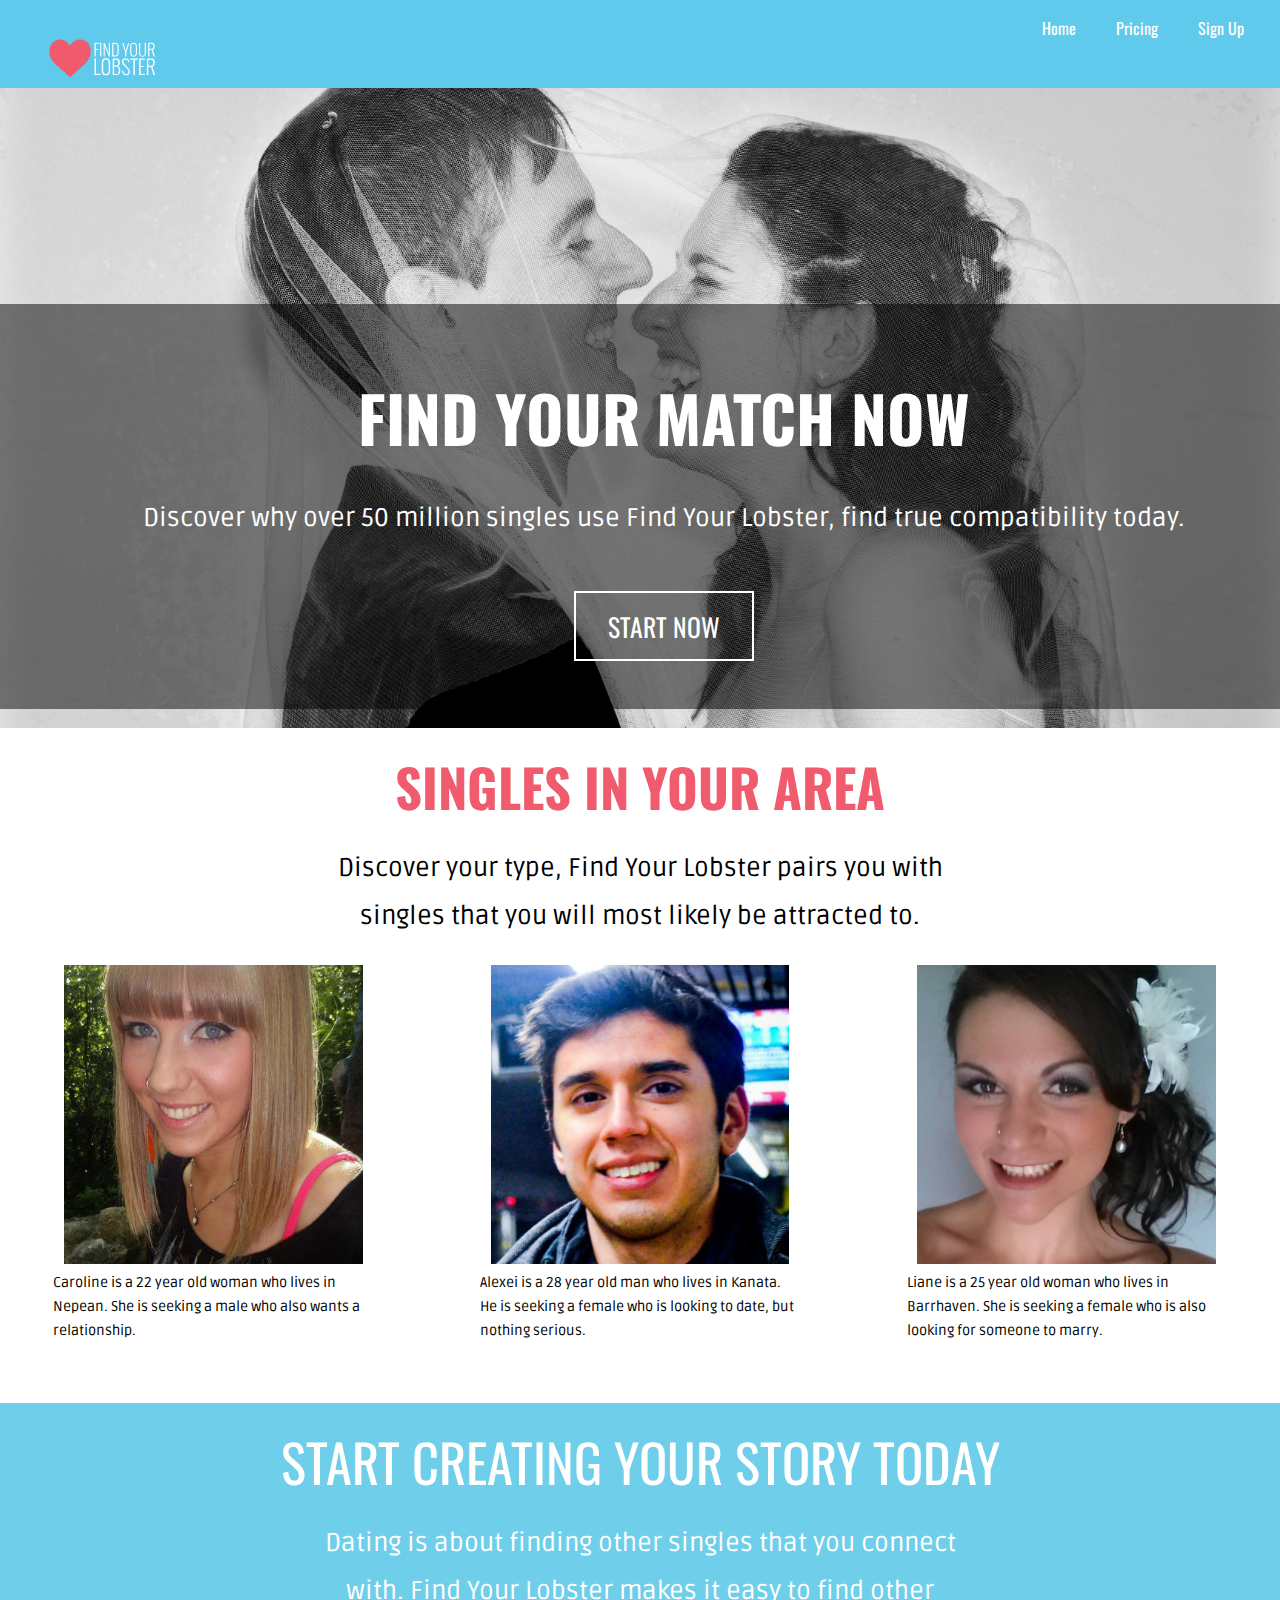
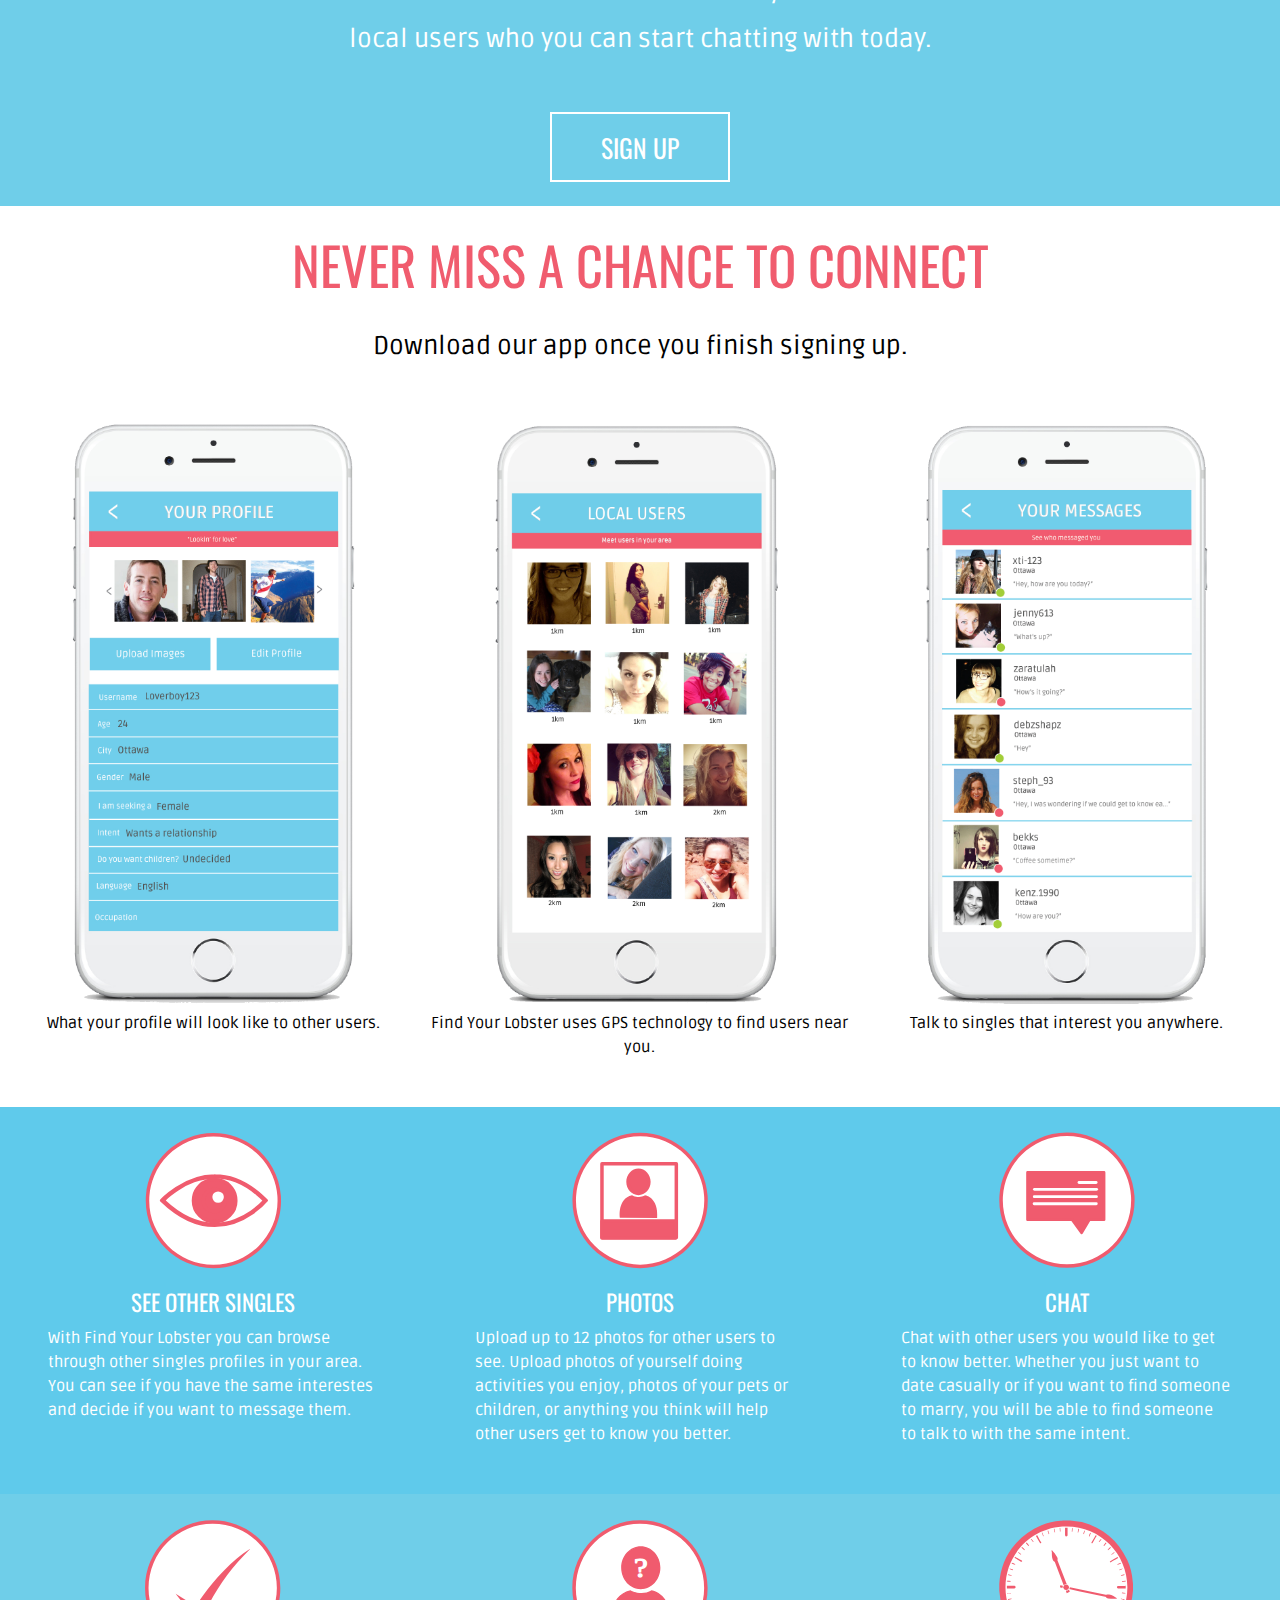
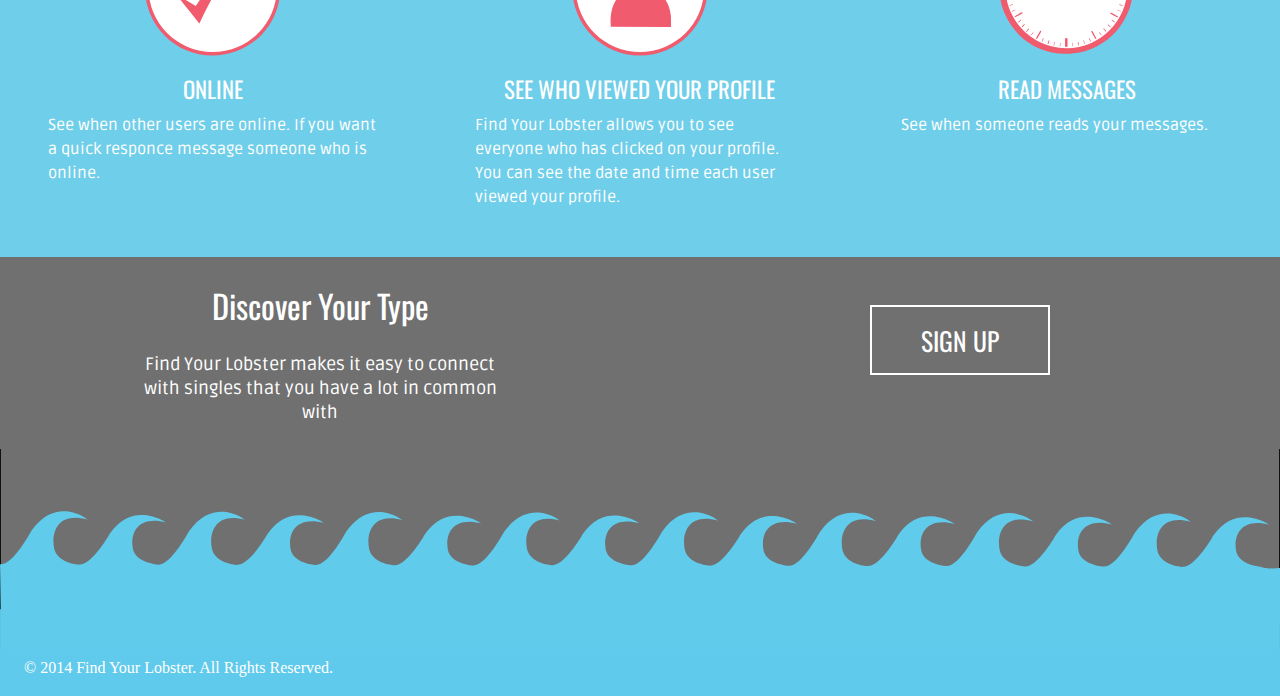
<file: index.html>
<!doctype html>
<html>
<head>
<meta charset="UTF-8">
<title>Find Your Lobster</title>
<meta name="viewport" content="width=device-width,initial-scale=1">
<link href="http://fonts.googleapis.com/css?family=Oswald:300|Ruda" rel="stylesheet">
<link href="css/type.css" rel="stylesheet">
<link href="css/grids.css" rel="stylesheet">
<link href="css/main.css" rel="stylesheet">
</head>


<body>

<form action="pricing.html" method="get">


<header class="gutter blue2">
    <div class="grid grid-middle masthead pad-bottom-half">
        <div class="unit unit-xs-1 unit-s-1 unit-m-1-2 unit-l-1-2 pad-t-1-2 pad-b-1-2 center logo-left">
            <a href="index.html"><img src="images/logo.svg" class="logo push-0" alt="Logo"></a>
        </div>
        <nav id="navigation" class="unit unit-xs-1 unit-s-1 unit-m-1-2 unit-l-1-2 float-right center">
            <ul class="nav push-0">
                <li><a class="island-1-2 lob" href="signup.html">Sign Up</a></li>
                <li><a class="island-1-2 lob" href="pricing.html">Pricing</a></li>
                <li><a class="island-1-2 lob" href="index.html">Home</a></li>
            </ul>
        </nav>
    </div>
</header>

 
 
 
 
 <div class="billboard">
        <div class="billboard-inside gutter pad-bottom pad-top-half">
            <h1 align="middle" class="pad-t-2 gutter-2 white lob big">FIND YOUR MATCH NOW</h1>
            <p align="middle" class="white pad-t peta ruda">Discover why over 50 million singles use Find Your Lobster, find true compatibility today.</p>
           <div align="middle" class="pad-b pad-t-2"> <button class="lob button2" type="submit">START NOW</button>

	</div>
        </div>
    </div>
    </div>
    
 


      
<h1 class="island grey lob biggest" align="middle">SINGLES IN YOUR AREA</h1>
<p align="middle" class="ruda gutter peta pad-b start">Discover your type, Find Your Lobster pairs you with singles that you will most likely be attracted to.</p>

<div class="grid">
	<div align="middle" class="unit unit-l-1-3 unit-m-1-3 unit-s-1 unit-xs-1 pad-b-2"> <img src="images/caroline.jpg" alt="Caroline" width=70%>
    <p align="left" class="ruda gutter pad-b-1-2 milli single">Caroline is a 22 year old woman who lives in Nepean. She is seeking a male who also wants a relationship. </p>
	</div>
	<div align="middle" class="unit unit-l-1-3 unit-m-1-3 unit-s-1 unit-xs-1 pad-b-2"> <img src="images/alexei.jpg" alt="Alexei" width=70%>
        <p align="left" class="ruda gutter pad-b-1-2 milli single">Alexei is a 28 year old man who lives in Kanata. He is seeking a female who is looking to date, but nothing serious. </p>
	</div>
	<div align="middle" class="unit unit-l-1-3 unit-m-1-3 unit-s-1 unit-xs-1 pad-b-2"> <img src="images/liane.jpg" alt="Liane" width=70%>
        <p align="left" class="ruda gutter pad-b-1-2 milli single">Liane is a 25 year old woman who lives in Barrhaven. She is seeking a female who is also looking for someone to marry. </p>
	</div>
    </div>
  

<div class="blue1">
<p align="middle" class="white lob biggest pad-t pad-b">START CREATING YOUR STORY TODAY</p>
<p align="middle" class="white peta start ruda">Dating is about finding other singles that you connect with. Find Your Lobster makes it easy to find other local users who you can start chatting with today.</p>

</div>

<div align="middle" class="pad-b blue1 pad-t-2"> <button class="lob button2" type="submit">SIGN UP</button>
	</div>

<p class="island grey lob biggest" align="middle">NEVER MISS A CHANCE TO CONNECT</p>
<p class="ruda peta" align="middle">Download our app once you finish signing up.</p>


<div class="grid">
	<div align="middle" class=" pad-t pad-b unit unit-l-1-3 unit-m-1-3 unit-s-1 unit-xs-1"> <img src="images/mobile-1.jpg" alt="Your Profile" width=80%>
    <p class="ruda">What your profile will look like to other users.</p>
	</div>
	<div align="middle" class=" pad-t pad-b unit unit-l-1-3 unit-m-1-3 unit-s-1 unit-xs-1"> <img src="images/mobile-2.jpg" alt="Online Users" width=80%>
    <p class="ruda">Find Your Lobster uses GPS technology to find users near you.</p>
	</div>
	<div align="middle" class="pad-t pad-b unit unit-l-1-3 unit-m-1-3 unit-s-1 unit-xs-1"> <img src="images/mobile-3.jpg" alt="Messages" width=80%>
    <p class="ruda">Talk to singles that interest you anywhere.</p>
	</div>
    </div>
    </div>
    
 
    <div class="grid blue2">
	<div align="middle" class="pad-t pad-b unit unit-l-1-3 unit-m-1-3 unit-s-1 unit-xs-1"> <img class="gutter" src="images/eye.svg" alt="see" height="140" width="140" class="pad-b">
    <p class="gutter-2 white lob tera pad-b-1-2 pad-t-1-2">SEE OTHER SINGLES</p>
    <p align="left" class="gutter-2 white pad-b ruda">With Find Your Lobster you can browse through other singles profiles in your area. You can see if you have the same interestes and decide if you want to message them.</p>
    
	</div>
    
	<div align="middle" class="pad-t pad-b unit unit-l-1-3 unit-m-1-3 unit-s-1 unit-xs-1"> <img class="gutter" src="images/images.svg" alt="see" height="140" width="140" class="pad-b">
    <p class="gutter-2 white lob tera pad-b-1-2 pad-t-1-2">PHOTOS</p>
    <p align="left" class="gutter-2 white pad-b ruda">Upload up to 12 photos for other users to see. Upload photos of yourself doing activities you enjoy, photos of your pets or children, or anything you think will help other users get to know you better.</p>
    
	</div>
    
    
    <div align="middle" class="pad-t pad-b unit unit-l-1-3 unit-m-1-3 unit-s-1 unit-xs-1"> <img class="gutter" src="images/chat.svg" alt="see" height="140" width="140" class="pad-b">
    <p class="gutter-2 white lob tera pad-b-1-2 pad-t-1-2">CHAT</p>
    <p align="left" class="gutter-2 white pad-b ruda">Chat with other users you would like to get to know better. Whether you just want to date casually or if you want to find someone to marry, you will be able to find someone to talk to with the same intent.</p>
    
	</div>
    
    </div>
    
     
    <div class="grid blue1">
	<div align="middle" class="pad-t pad-b unit unit-l-1-3 unit-m-1-3 unit-s-1 unit-xs-1"> <img class="gutter" src="images/online.svg" alt="see" height="140" width="140" class="pad-b">
    <p class="gutter-2 white lob tera pad-b-1-2 pad-t-1-2">ONLINE</p>
    <p align="left" class="gutter-2 white pad-b ruda">See when other users are online. If you want a quick responce message someone who is online.</p>
    
	</div>
    
	<div align="middle" class="pad-t pad-b unit unit-l-1-3 unit-m-1-3 unit-s-1 unit-xs-1"> <img class="gutter" src="images/who-viewed.svg" alt="see" height="140" width="140" class="pad-b">
    <p class="gutter-2 white lob tera pad-b-1-2 pad-t-1-2">SEE WHO VIEWED YOUR PROFILE</p>
    <p align="left" class="gutter-2 white pad-b ruda"<p>Find Your Lobster allows you to see everyone who has clicked on your profile. You can see the date and time each user viewed your profile.</p>
    
	</div>
    
    
    <div align="middle" class="pad-t pad-b unit unit-l-1-3 unit-m-1-3 unit-s-1 unit-xs-1"> <img class="gutter" src="images/clock.svg" alt="see" height="140" width="140" class="pad-b">
    <p class="gutter-2 white lob tera pad-b-1-2 pad-t-1-2">READ MESSAGES</p>
    <p align="left" class="gutter-2 white pad-b ruda">See when someone reads your messages.</p>
    
	</div>
    
    </div>
    
    

<div class="bgrey">

<div class="grid">


<div align="middle" class="pad-t unit unit-l-1-2 unit-m-1-2 unit-s-1 unit-xs-1">
		<p class="gutter-2 white pad-b lob zetta">Discover Your Type</p>
        <p class="gutter-2 white pad-b ruda mega discover">Find Your Lobster makes it easy to connect with singles that you have a lot in common with</p>
</div>

      
<div align="middle" class="pad-t-2 unit unit-l-1-2 unit-m-1-2 unit-s-1 unit-xs-1 pad-b">
		<button class="lob button2" type="submit">SIGN UP</button>
</div>

</div>

<footer class="blue2 footer">


<img src="images/index-footer.svg" alt="Waves" width=100%>



<p class="gutter">© 2014 Find Your Lobster. All Rights Reserved.</p>



</footer>



</form>
</body>
</html>
</file>
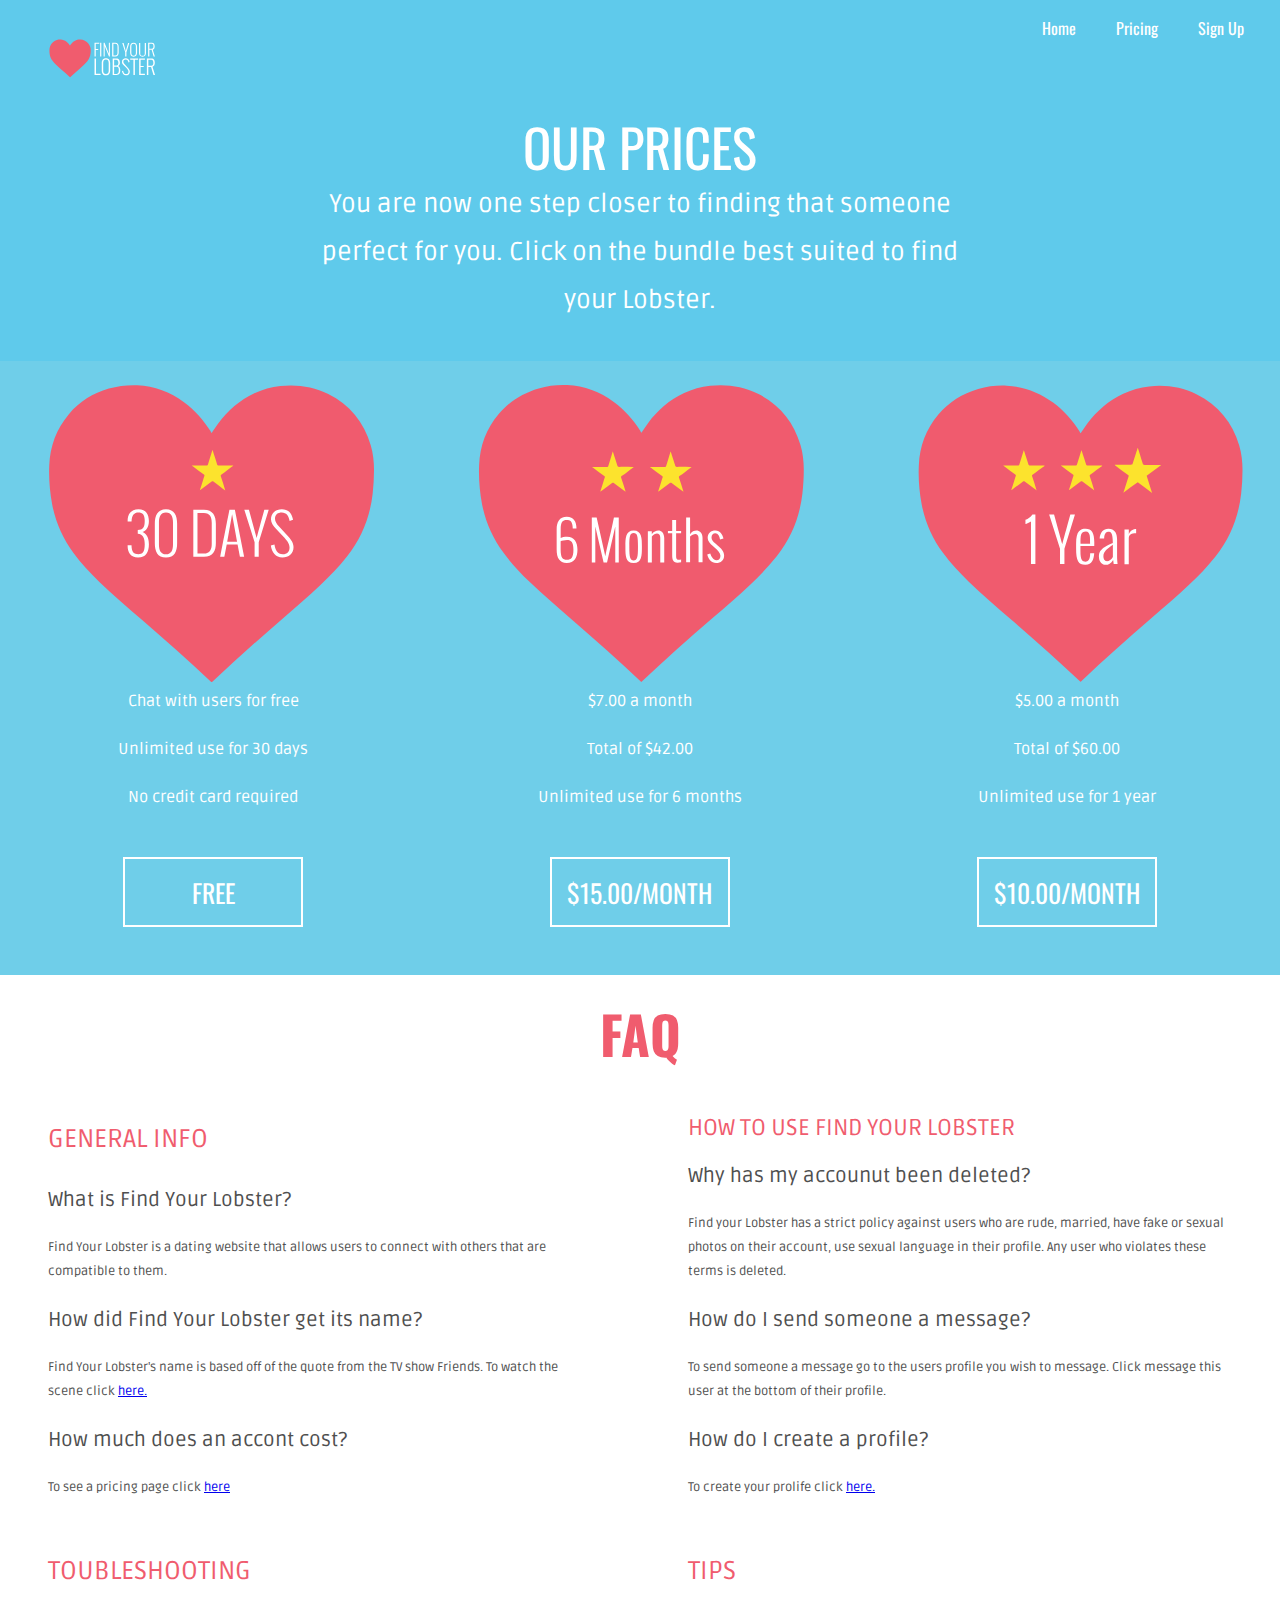
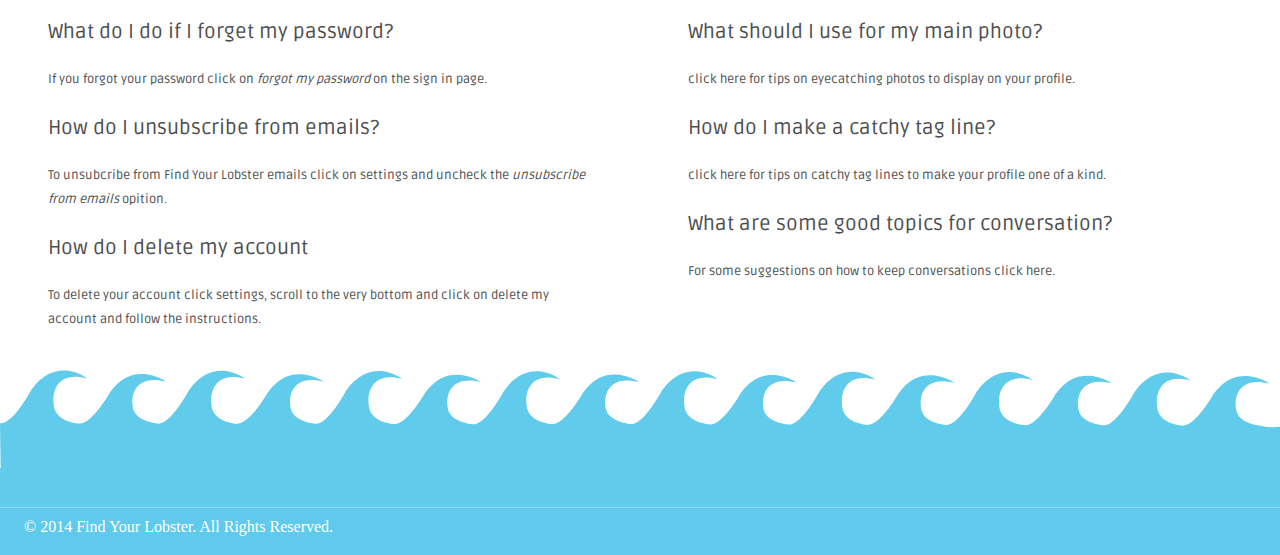
<file: pricing.html>
<!doctype html>
<html>
<head>
<meta charset="UTF-8">
<meta name="viewport" content="width=device-width,initial-scale=1">
<link href="http://fonts.googleapis.com/css?family=Oswald:300|Ruda" rel="stylesheet">
<title>Pricing</title>
<link href="css/type.css" rel="stylesheet">
<link href="css/grids.css" rel="stylesheet">
<link href="css/main.css" rel="stylesheet">
</head>

<body>

<form action="signup.html" method="get">





<header id="top" class="gutter blue2">
    <div class="grid grid-middle masthead pad-bottom-half">
        <div class="unit unit-xs-1 unit-s-1 unit-m-1-2 unit-l-1-2 pad-t-1-2 pad-b-1-2 center logo-left">
            <a href="index.html"><img src="images/logo.svg" class="logo push-0" alt="ArtaFolio Logo"></a>
        </div>
        <nav id="navigation" class="unit unit-xs-1 unit-s-1 unit-m-1-2 unit-l-1-2 float-right center">
            <ul class="nav push-0">
                <li><a class="island-1-2 lob" href="signup.html">Sign Up</a></li>
                <li><a class="island-1-2 lob" href="pricing.html">Pricing</a></li>
                <li><a class="island-1-2 lob" href="index.html">Home</a></li>
            </ul>
        </nav>
    </div>
</header>

<div class"blue2"
<h1 align="middle" class="white lob biggest blue2 pad-b-1-2 pad-t">OUR PRICES</h1>
<p align="middle" class="white blue2 pad-b peta gutter ruda start">You are now one step closer to finding that someone perfect for you. Click on the bundle best suited to find your Lobster.</p>
</div>


<div class="grid blue1 faq">
	<div align="middle" class="unit unit-l-1-3 unit-m-1-3 unit-s-1 unit-xs-1 pad-t"> <a href="signup.html"><img src="images/free.svg" alt="Free" width=90%></a>
    <li align="middle" class="gutter-2 white pad-b ruda">Chat with users for free</li>
    <li align="middle" class="gutter-2 white pad-b ruda">Unlimited use for 30 days</li>
    <li align="middle" class="gutter-2 white pad-b ruda">No credit card required</li>
    <div align="middle" class="unit unit-l-hidden unit-m-hidden unit-s-1 unit-xs-1 pad-b-2"> <button class="lob button2" type="submit">FREE</button>
    </div>
    </div>
    
	<div align="middle" class="unit unit-l-1-3 unit-m-1-3 unit-s-1 unit-xs-1 pad-t"> <img src="images/6-months.svg" alt="Six Months" width=90%>
    <li align="middle" class="gutter-2 white pad-b ruda">$7.00 a month</li>
    <li align="middle" class="gutter-2 white pad-b ruda">Total of $42.00</li>
    <li align="middle" class="gutter-2 white pad-b ruda">Unlimited use for 6 months</li>
	</div>
    <div align="middle" class="unit unit-l-hidden unit-m-hidden unit-s-1 unit-xs-1 pad-b-2"> <button class="lob button2" type="submit">$15.00/MONTH</button>
	</div>
	
    <div align="middle" class="unit unit-l-1-3 unit-m-1-3 unit-s-1 unit-xs-1 pad-t"> <img src="images/1-year.svg" alt="One Year" width=90%>
    <li align="middle" class="gutter-2 white pad-b ruda">$5.00 a month</li>
    <li align="middle" class="gutter-2 white pad-b ruda">Total of $60.00</li>
    <li align="middle" class="gutter-2 white pad-b-2 ruda">Unlimited use for 1 year</li>
	</div>
    <div align="middle" class="unit unit-l-hidden unit-m-hidden unit-s-1 unit-xs-1 pad-b-2"> <button class="lob button2" type="submit">$10.00/MONTH</button>
	</div>
	
</div>

<div class="grid blue1">
	<div align="middle" class="unit unit-l-1-3 unit-m-1-3 unit-s-hidden unit-xs-hidden pad-b-2"> <button class="lob button2" type="submit">FREE</button>
	</div>
	<div align="middle" class="unit unit-l-1-3 unit-m-1-3 unit-s-hidden unit-xs-hidden pad-b-2"> <button class="lob button2" type="submit">$15.00/MONTH</button>
	</div>
	<div align="middle" class="unit unit-l-1-3 unit-m-1-3 unit-s-hidden unit-xs-hidden pad-b-2"> <button class="lob button2" type="submit">$10.00/MONTH</button>
	</div>
    </div>


<div class="">

<h1 align="middle" class="grey lob biggest pad-t pad-b">FAQ</h1>

<div class="grid">        
<div align="left" class="faq pad-t unit unit-l-1-2 unit-m-1-2 unit-s-1 unit-xs-1">
		<p class="gutter-2 peta grey pad-b ruda">GENERAL INFO</p>
        <li class="gutter-2 gray pad-b giga ruda">What is Find Your Lobster?</li>
        <li class="gutter-2 gray pad-b micro ruda">Find Your Lobster is a dating website that allows users to connect with others that are compatible to them.</li>
    	<li class="gutter-2 gray pad-b giga ruda">How did Find Your Lobster get its name?</li>
        <li class="gutter-2 gray pad-b micro ruda">Find Your Lobster's name is based off of the quote from the TV show Friends. To watch the scene click <a href="https://www.youtube.com/watch?v=uSgJaVd_GIs">here.</a></li>
    	<li class="gutter-2 gray pad-b giga ruda">How much does an accont cost?</li>
        <li class="gutter-2 gray pad-b micro ruda">To see a pricing page click <a href="pricing.html">here</a></li>
</div>

      
<div align="left" class="faq pad-t unit unit-l-1-2 unit-m-1-2 unit-s-1 unit-xs-1">
		<p class="gutter-2 grey pad-b tera ruda">HOW TO USE FIND YOUR LOBSTER</p>
        <li class="gutter-2 gray pad-b ruda giga">Why has my accounut been deleted?</li>
        <li class="gutter-2 gray pad-b micro ruda">Find your Lobster has a strict policy against users who are rude, married, have fake or sexual photos on their account, use sexual language in their profile. Any user who violates these terms is deleted.</li>
    	<li class="gutter-2 gray pad-b ruda giga">How do I send someone a message?</li>
        <li class="gutter-2 gray pad-b micro ruda">To send someone a message go to the users profile you wish to message. Click message this user at the bottom of their profile.</li>
    	<li class="gutter-2 gray pad-b ruda giga">How do I create a profile?</li>
        <li class="gutter-2 gray pad-b micro ruda">To create your prolife click <a href="signup.html">here.</a></li>
        </div>

<div align="left" class="faq pad-t unit unit-l-1-2 unit-m-1-2 unit-s-1 unit-xs-1">
		<p class="gutter-2 grey pad-b peta ruda">TOUBLESHOOTING</p>
        <li class="gutter-2 gray pad-b ruda giga">What do I do if I forget my password?</li>
        <li class="gutter-2 gray pad-b micro ruda">If you forgot your password click on <i>forgot my password</i> on the sign in page.</li>
    	<li class="gutter-2 gray pad-b ruda giga">How do I unsubscribe from emails?</li>
        <li class="gutter-2 gray pad-b micro ruda">To unsubcribe from Find Your Lobster emails click on settings and uncheck the <i>unsubscribe from emails</i> opition.</li>
    	<li class="gutter-2 gray pad-b ruda giga">How do I delete my account</li>
                <li class="gutter-2 gray pad-b micro ruda">To delete your account click settings, scroll to the very bottom and click on delete my account and follow the instructions.</li>
</div>

<div align="left" class="faq pad-t unit unit-l-1-2 unit-m-1-2 unit-s-1 unit-xs-1">
		<p class="gutter-2 grey pad-b peta ruda">TIPS</p>
    	<li class="gutter-2 gray pad-b ruda giga">What should I use for my main photo?</li>
        <li class="gutter-2 gray pad-b micro ruda">click here for tips on eyecatching photos to display on your profile.</li>
    	<li class="gutter-2 gray pad-b ruda giga">How do I make a catchy tag line?</li>
        <li class="gutter-2 gray pad-b micro ruda">click here for tips on catchy tag lines to make your profile one of a kind.</li>
        <li class="gutter-2 gray pad-b ruda giga">What are some good topics for conversation?</li>
        <li class="gutter-2 gray pad-b micro ruda">For some suggestions on how to keep conversations click here.</li>
</div>

</div>
</div>





<footer class="blue2 footer">


<img src="images/pricing-footer.svg" alt="Waves" width=100%>



<p class="gutter">© 2014 Find Your Lobster. All Rights Reserved.</p>



</footer>
</form>
</body>
</html>
</file>
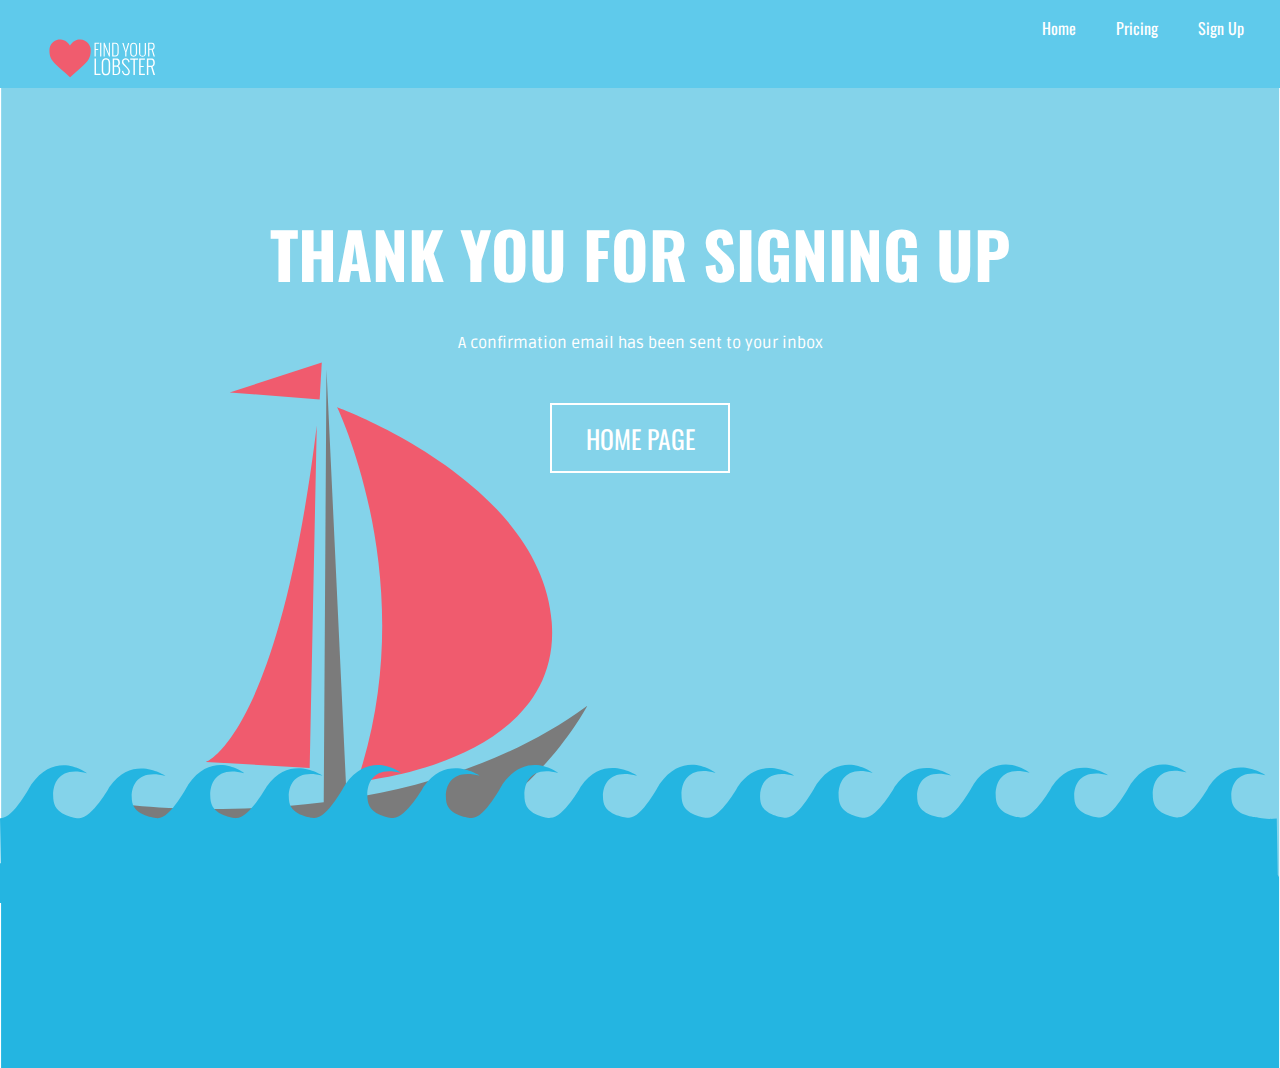
<file: thankyou.html>
<!doctype html>
<html>
<head>
<meta charset="UTF-8">
<title>Find Your Lobster</title>
<meta name="viewport" content="width=device-width,initial-scale=1">
<link href="http://fonts.googleapis.com/css?family=Oswald:300|Ruda" rel="stylesheet">
<link href="css/type.css" rel="stylesheet">
<link href="css/grids.css" rel="stylesheet">
<link href="css/main.css" rel="stylesheet">
</head>

<body>

<header id="top" class="gutter blue2">
    <div class="grid grid-middle masthead pad-bottom-half">
        <div class="unit unit-xs-1 unit-s-1 unit-m-1-2 unit-l-1-2 pad-t-1-2 pad-b-1-2 center logo-left">
            <a href="index.html"><img src="images/logo.svg" class="logo push-0" alt="ArtaFolio Logo"></a>
        </div>
        <nav id="navigation" class="unit unit-xs-1 unit-s-1 unit-m-1-2 unit-l-1-2 float-right center">
            <ul class="nav push-0">
                <li><a class="island-1-2 lob" href="signup.html">Sign Up</a></li>
                <li><a class="island-1-2 lob" href="pricing.html">Pricing</a></li>
                <li><a class="island-1-2 lob" href="index.html">Home</a></li>
            </ul>
        </nav>
    </div>
</header>


 <div class="thanks">
        <div class="thanks-inside gutter pad-bottom pad-top-half">
            <h1 align="middle" class="gutter-2 white lob big">THANK YOU FOR SIGNING UP</h1>
            <p align="middle" class="white pad-t ruda">A confirmation email has been sent to your inbox</p>
           <div align="middle" class="pad-b pad-t-2"> <button class="lob button2" type="submit">HOME PAGE</button>
	</div>
        </div>
    </div>
    </div>


 



</body>
</html>
</file>
<file: css/type.css>
html {
  font: normal 100%/1.5 "Merriweather", serif;
}

h1, h2, h3, h4, h5, h6,
p, ul, ol, dl, dd, figure,
blockquote, details, hr,
fieldset, pre, table {
  margin: 0 0 1.5rem;
}

.biggest {
  font-size: 3.2807rem;
  line-height: 1.3154;
}

.yotta {
  font-size: 2.2807rem;
  line-height: 1.3154;
}

.zetta {
  font-size: 2.0273rem;
  line-height: 1.4798;
}

h1, .exa {
  font-size: 1.8020rem;
  line-height: 1.6648;
}

h2, .peta {
  font-size: 1.6018rem;
  line-height: 1.8729;
}

h3, .tera {
  font-size: 1.4238rem;
  line-height: 1.0535;
}

h4, .giga {
  font-size: 1.2656rem;
  line-height: 1.1852;
}

h5, .mega {
  font-size: 1.1250rem;
  line-height: 1.3333;
}

h6, .kilo {
  font-size: 1.0000rem;
  line-height: 1.5000;
}

small, .milli {
  font-size: 0.8889rem;
  line-height: 1.6875;
}

.micro {
  font-size: 0.7901rem;
  line-height: 1.8984;
}

sub,
sup {
  font-size: 75%;
  line-height: 1px;
  position: relative;
  vertical-align: baseline;
}

sup {
  top: -0.5em;
}

sub {
  bottom: -0.25em;
}

.push {
  margin-bottom: 1.5rem;
}

.push-none, .push-0 {
  margin-bottom: 0;
}

.push-double, .push-2 {
  margin-bottom: 3.0000rem;
}

.push-half, .push-1-2 {
  margin-bottom: 0.7500rem;
}

.pad-top, .pad-t {
  padding-top: 1.5rem;
}

.pad-bottom, .pad-b {
  padding-bottom: 1.5rem;
}

.pad-top-double, .pad-t-2 {
  padding-top: 3.0000rem;
}

.pad-bottom-double, .pad-b-2 {
  padding-bottom: 3.0000rem;
}

.pad-top-half, .pad-t-1-2 {
  padding-top: 0.7500rem;
}

.pad-bottom-half, .pad-b-1-2 {
  padding-bottom: 0.7500rem;
}

.island {
  padding: 1.5rem;
}

.island-half, .island-1-2 {
  padding: 0.7500rem;
}

.island-double, .island-2 {
  padding: 3.0000rem;
}

.gutter {
  padding-left: 1.5rem;
  padding-right: 1.5rem;
}

.gutter-half, .gutter-1-2 {
  padding-left: 0.7500rem;
  padding-right: 0.7500rem;
}

.gutter-double, .gutter-2 {
  padding-left: 3.0000rem;
  padding-right: 3.0000rem;
}

h1, h2, h3, h4, h5, h6,
.brand-family {
	font-family: 'Ruda', sans-serif;
}
</file>
<file: css/grids.css>
.grid {
  margin: 0;
  padding: 0;
  letter-spacing: -0.31em;
  text-rendering: optimizespeed;
  display: -webkit-flex;
  -webkit-flex-flow: row wrap;
  display: -ms-flexbox;
  -ms-flex-flow: row wrap;
}

.grid-bottom {
  -webkit-align-items: flex-end;
  -ms-align-items: flex-end;
}

.grid-middle {
  -webkit-align-items: center;
  -ms-align-items: center;
}

.opera-only :-o-prefocus, .grid {
  word-spacing: -0.43em;
}

.unit {
  letter-spacing: normal;
  text-rendering: auto;
  vertical-align: top;
  word-spacing: normal;
  display: inline-block;
  visibility: visible;
}

.grid-bottom .unit {
  vertical-align: bottom;
}

.grid-middle .unit {
  vertical-align: middle;
}

.unit-xs-hidden {
  display: none;
  visibility: hidden;
}

.unit-xs-1 {
  display: block;
  visibility: visible;
  width: 100%;
}

.unit-offset-xs-0 {
  margin-left: 0;
}

.unit-xs-1-2 {
  width: 50.0000%;
}

.unit-offset-xs-1-2 {
  margin-left: 50.0000%;
}

.footer-grid {
	width:40.0000000%;
}

.unit-xs-1-3 {
  width: 33.3333%;
}

.unit-offset-xs-1-3 {
  margin-left: 33.3333%;
}

.unit-xs-2-3 {
  width: 66.6667%;
}

.unit-offset-xs-2-3 {
  margin-left: 66.6667%;
}

.unit-xs-1-4 {
  width: 25.0000%;
}

.unit-offset-xs-1-4 {
  margin-left: 25.0000%;
}

.unit-xs-3-4 {
  width: 75.0000%;
}

.unit-offset-xs-3-4 {
  margin-left: 75.0000%;
}

.unit-xs-1-2,.unit-xs-1-3,.unit-xs-2-3,.unit-xs-1-4,.unit-xs-3-4 {
  display: inline-block;
  visibility: visible;
}

@media only screen and (min-width: 25em) {

.unit-s-hidden {
  display: none;
  visibility: hidden;
}

.unit-s-1 {
  display: block;
  visibility: visible;
  width: 100%;
}

.unit-offset-s-0 {
  margin-left: 0;
}

.unit-s-1-2 {
  width: 50.0000%;
}

.unit-offset-s-1-2 {
  margin-left: 50.0000%;
}

.unit-s-1-3 {
  width: 33.3333%;
}

.unit-offset-s-1-3 {
  margin-left: 33.3333%;
}

.unit-s-2-3 {
  width: 66.6667%;
}

.unit-offset-s-2-3 {
  margin-left: 66.6667%;
}

.unit-s-1-4 {
  width: 25.0000%;
}

.unit-offset-s-1-4 {
  margin-left: 25.0000%;
}

.unit-s-3-4 {
  width: 75.0000%;
}

.unit-offset-s-3-4 {
  margin-left: 75.0000%;
}

.unit-s-1-2,.unit-s-1-3,.unit-s-2-3,.unit-s-1-4,.unit-s-3-4 {
  display: inline-block;
  visibility: visible;
}

}

@media only screen and (min-width: 38em) {

.unit-m-hidden {
  display: none;
  visibility: hidden;
}

.unit-m-1 {
  display: block;
  visibility: visible;
  width: 100%;
}

.unit-offset-m-0 {
  margin-left: 0;
}

.unit-m-1-2 {
  width: 50.0000%;
}

.unit-offset-m-1-2 {
  margin-left: 50.0000%;
}

.unit-m-1-3 {
  width: 33.3333%;
}

.unit-offset-m-1-3 {
  margin-left: 33.3333%;
}

.unit-m-2-3 {
  width: 66.6667%;
}

.unit-offset-m-2-3 {
  margin-left: 66.6667%;
}

.unit-m-1-4 {
  width: 25.0000%;
}

.unit-offset-m-1-4 {
  margin-left: 25.0000%;
}

.unit-m-3-4 {
  width: 75.0000%;
}

.unit-offset-m-3-4 {
  margin-left: 75.0000%;
}

.unit-m-1-2,.unit-m-1-3,.unit-m-2-3,.unit-m-1-4,.unit-m-3-4 {
  display: inline-block;
  visibility: visible;
}

}


@media only screen and (min-width: 50em) {
	
	.footer-grid {
	width:40.0000000%;
}
}
	




@media only screen and (min-width: 60em) {

.unit-l-hidden {
  display: none;
  visibility: hidden;
}

.unit-l-1 {
  display: block;
  visibility: visible;
  width: 100%;
}

.unit-offset-l-0 {
  margin-left: 0;
}

.unit-l-1-2 {
  width: 50.0000%;
}

.unit-offset-l-1-2 {
  margin-left: 50.0000%;
}

.unit-l-1-3 {
  width: 33.3333%;
}

.unit-offset-l-1-3 {
  margin-left: 33.3333%;
}

.unit-l-2-3 {
  width: 66.6667%;
}

.unit-offset-l-2-3 {
  margin-left: 66.6667%;
}

.unit-l-1-4 {
  width: 25.0000%;
}

.unit-offset-l-1-4 {
  margin-left: 25.0000%;
}

.unit-l-3-4 {
  width: 75.0000%;
}

.unit-offset-l-3-4 {
  margin-left: 75.0000%;
}

.unit-l-1-2,.unit-l-1-3,.unit-l-2-3,.unit-l-1-4,.unit-l-3-4 {
  display: inline-block;
  visibility: visible;
}

}
</file>
<file: css/main.css>
@-moz-viewport { width: device-width; scale: 1; }
@-ms-viewport { width: device-width; scale: 1; }
@-o-viewport { width: device-width; scale: 1; }
@-webkit-viewport { width: device-width; scale: 1; }
@viewport { width: device-width; scale: 1; }

html {
margin: 0;
padding: 0;
box-sizing: border-box;

font: normal 100%/1.5;
-moz-text-size-adjust: 100%;
-ms-text-size-adjust: 100%;
-webkit-text-size-adjust: 100%;
text-size-adjust: 100%;
}

body {
	margin: 0;	
}

.blue2{
	background-color:#5FCAEB;
	top:0;
}

.blue1{
	background-color:#6FCEE9;
}

.white{
	color:#FFFFFF;
	margin: 0;
}

dl {
	margin: 0;	
}

.margin {
	margin: 0;
	margin-top: 0;	
}


.left{
	float:left;
}


.butt-grid{
	width:35%;
}

.footsize{
	width:30%;
}



.pricebutton{
	padding-top:4.0000000000rem;
	padding-bottom:4.000000000rem;
}

.button1 {
	font-size: 1em;
	font-family: sans-serif;
	color: #ffffff;
	cursor: pointer;
	width: 100px;
	height: 60px;
	text-align:center;
	border:#FFFFFF solid 2px;
	background: rgba(230,207,207,0.00);
	
}

.button2 {
	font-size: 1.6em;
	font-family: sans-serif;
	color: #ffffff;
	cursor: pointer;
	width: 180px;
	height: 70px;
	text-align:center;
	border:#ffffff solid 2px;
	background: rgba(230,207,207,0.00);
	
}



.button3 {
	font-size: 1em;
	font-family: sans-serif;
	color: #4F4F4F;
	cursor: pointer;
	width: 100px;
	height: 60px;
	text-align:center;
	border:#4F4F4F solid 2px;
	background:#ffffff;
	
}

.button4 {
	font-size: 1.6em;
	font-family: sans-serif;
	color: #ffffff;
	cursor: pointer;
	width: 300px;
	height: 70px;
	text-align:center;
	border:#ffffff solid 2px;
	background: rgba(230,207,207,0.00);
}




.lob {
	font-family: 'Oswald', sans-serif;
}

.ruda {
	font-family: 'Ruda', sans-serif;
}

.border {
	border-style: solid;
	border-width: 5px;
	border-bottom-left-radius:10px;
	width:28em;
	text-align:left;

}

.pad-l {
	padding-left:10rem;
	padding-right: 0.7500rem;
}

.features{
	margin:0 auto;
	padding:0;
	max-width:30em;
	background-color:none;
	list-style-type:none;

}

.features li{
	overflow:hidden;
}

.features img {
	vertical-align:middle;
	padding-top:1em;
	padding-right:1em;
	float:left;
}


.socialmedia {
    margin: 0% auto;
    display: block;
}






/* Basic Grey */
.basic-grey {
    margin-left:auto;
    margin-right:auto;
    max-width: 500px;
    background: #FFFFFF;
    padding: 25px 15px 25px 10px;
    border:1px solid #fff;
	margin-top:0;
}
.basic-grey h1 {
    font-size: 25px;
    padding: 0px 0px 10px 40px;
    display: block;
    border-bottom:1px solid #E4E4E4;
    margin: -10px -15px 30px -10px;
}
.basic-grey h1>span {
    display: block;
    font-size: 11px;
}
.basic-grey label {
    display: block;
    margin: 0px;
}
.basic-grey label>span {
    float: left;
    width: 20%;
    text-align: right;
    padding-right: 10px;
    margin-top: 0px;
}
.basic-grey input[type="text"], .basic-grey input[type="password"], .basic-grey input[type="email"], .basic-grey textarea, .basic-grey select {
    border: 1px solid #DADADA;
    color: #888;
    height: 30px;
    margin-bottom: 16px;
    margin-right: 6px;
    margin-top: 2px;
    outline: 0 none;
    padding: 3px 3px 3px 5px;
    width: 70%;
    font-size: 12px;
    line-height:15px;
    box-shadow: inset 0px 1px 4px #ECECEC;
    -moz-box-shadow: inset 0px 1px 4px #ECECEC;
    -webkit-box-shadow: inset 0px 1px 4px #ECECEC;
} .basic-grey input[type="email"], .basic-grey textarea, .basic-grey select {
    border: 1px solid #DADADA;
    color: #888;
    height: 30px;
    margin-bottom: 16px;
    margin-right: 6px;
    margin-top: 2px;
    outline: 0 none;
    padding: 3px 3px 3px 5px;
    width: 70%;
    font-size: 12px;
    line-height:15px;
  
    
}
.basic-grey textarea{
    padding: 5px 3px 3px 5px;
}
.basic-grey select {
    background: #FFF url('down-arrow.png') no-repeat right;
    background: #FFF url('down-arrow.png') no-repeat right);
    appearance:none;
    -webkit-appearance:none; 
    -moz-appearance: none;
    text-indent: 0.01px;
    text-overflow: '';
    width: 70%;
    height: 35px;
    line-height: 25px;
}
.basic-grey textarea{
    height:100px;
}

.basic-grey .button:hover {
    background: #CF7A7A
}


.grey {
	color:#F05C6E;
	margin: 0;
}

.photo{
	background: #F05C6E;
    width: 300px;
    margin: none;
    -moz-border-radius: 5px;
    border-radius: 5px;
    padding: 5px;
}


.nav {
	list-style-type: none;
	padding: 0;
	clear: both;
	text-align:center;
	color:#ffffff;
	margin:0;
}

.nav a,
.nav a:link,
.nav a:visited {
	display: block;
	color:#FFFFFF;
	text-decoration: none; 
}

.nav a:hover,
.nav a:focus,
.nav a:active {
	color:#4F4F4F;
}

.nav-bottom li {
	display: block;
}
	
	
.header1 {
  position: fixed !important;
  width: 100%;
  z-index: 10000;
  height:70px;
  padding-top:30px;
  top: 0;
  background-color:#5FCAEB;
  margin:0;
}

.site { padding-top: 160px; }

.thanks { padding-top: 100px;
display:block; }

.faq {
	list-style-type:none;
}

.gray{
	color:#4F4F4F;
}

.intro{
	padding-top:10em;
	padding-bottom:6em;
}

.signup{
	padding-top:6em;
}

.logo {
margin-top: 1em;
margin-left: 37.5%;
margin-right: 37.5%;
display:inline-block;
width: 25%;

}

push-0 {
margin-bottom: 0;
}

push {
	padding-left: 6em;
}

lu {
    list-style-type: none;
    margin: 0;
    padding: 0;
}

il {
    display: inline;
}

.gutter {
		margin:0;
}

.footer{
	color: #ffffff;
	margin:0;
	padding-bottom:1em;
	}
	
.bgrey{
	background-color:#707070;
}

.fym{
	padding-top:10em;
}

	.head {
		font-size: 1.2656rem;
  		line-height: 1.1852;
		
}

.big {
	font-size:4em;
}
 
 
.bluet {
	color:#5FCAEB;
}

.single {
	width:75%;
}


.fym { padding-top: 10px; }


.billboard {
margin: inherit;
background-image: url(../images/hes-her-lobster.jpg);
background-size: cover;
background-repeat: no-repeat;
background-position:center;
background-color: none;
overflow: hidden;
position: relative;
height: 40rem;
width: 100%;

}

.billboard-inside {
background-color: rgba(0,0,0,0.5);
position: absolute;
bottom: 3%;
margin: 0 auto;
width: 100%;
}

.thanks {
margin: inherit;
background-image: url(../images/thankyou.svg);
background-size: cover;
background-repeat: no-repeat;
background-position:center;
background-color: none;
overflow: hidden;
position: relative;
height: 55rem;
width: 100%;

}

.start {
	width:50%;
	margin-left:auto; 
	margin-right:auto;
}

.discover {
	width:60%;
	margin-left:auto; 
	margin-right:auto;
}

.masthead {
overflow: hidden;
}

.price {
list-style-type: none;
width: auto;
padding: .5em;
margin: 0;
background-color: #676767;
border-bottom: 1px solid #676767;
display: block;
text-align: center;
height: 100%;
width:80;
}





@media only screen and (min-width: 40em) {
	
	.logo {
		width:10%;
		position:absolute;
		top:0px;
		float:left;
		margin:0;
		padding-top:1em;
		padding-left:1em;
		padding-bottom:3em;
	}
	
	.nav a {
		float:right;
		margin-left:1em;
		padding-top:1em;
		padding-bottom:3em;
		background-color:#5FCAEB;
		margin-top:0;
	}
	
	.head {
		font-size: 3rem;
  		line-height: 1.1852;
		
}


@media only screen and (min-width: 28em) {
	
	.head {
		font-size: 4rem;
  		line-height: 1.1852;
		
}
}
</file>
